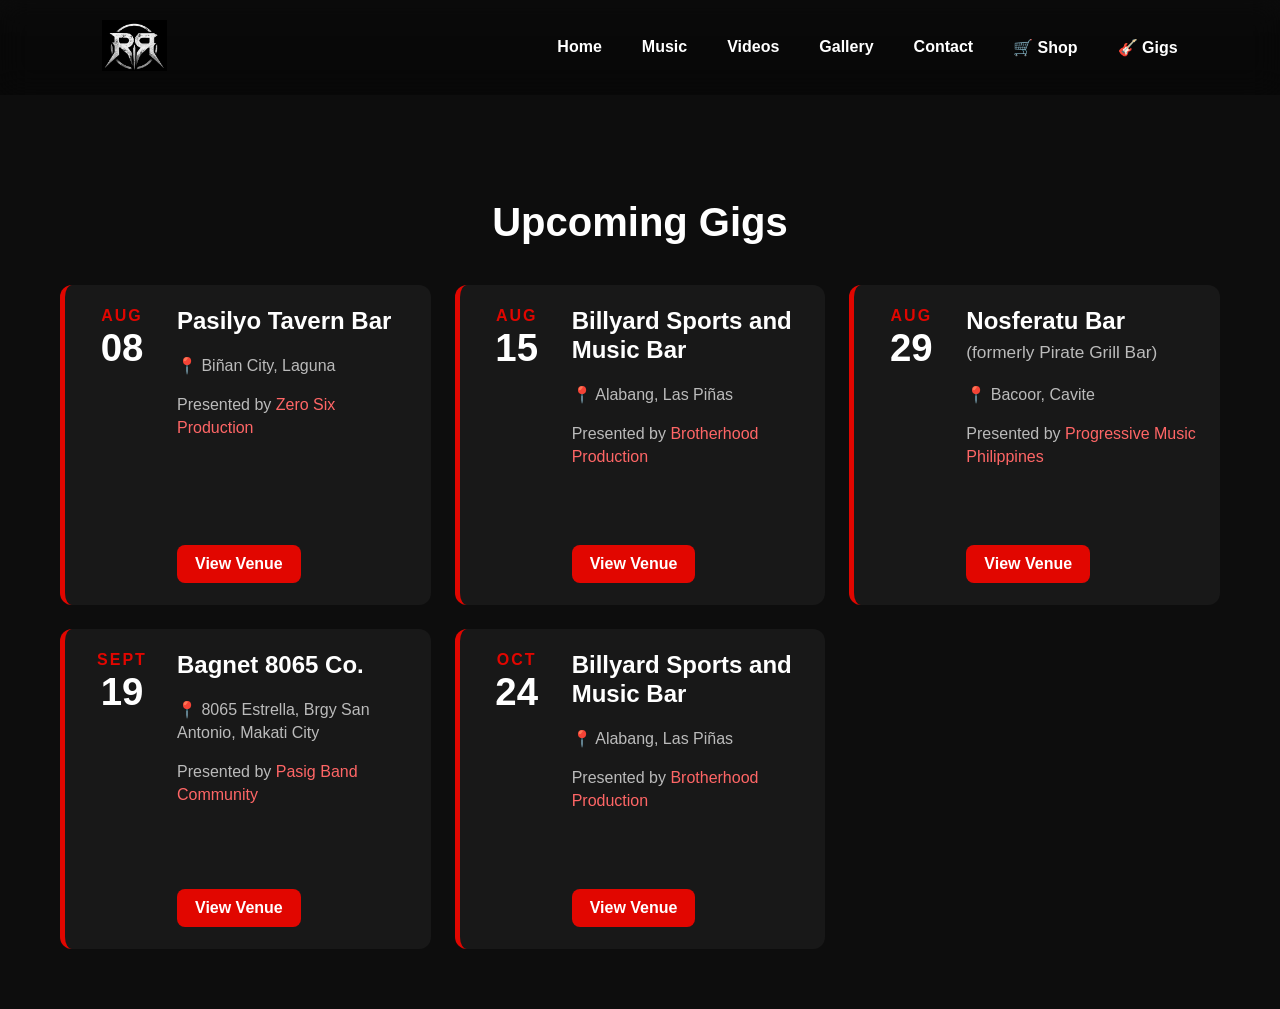
<file: gig.html>
<!DOCTYPE html>
<html lang="en">

<head>
    <meta charset="UTF-8">
    <meta name="viewport" content="width=device-width, initial-scale=1.0">

    <title>ROADRICKS | Gigs</title>

    <meta name="description" content="Upcoming live performances by ROADRICKS">

    <!-- Main website styles -->
    <link rel="stylesheet" href="assets/css/style.css">

    <!-- Gig page styles -->
    <link rel="stylesheet" href="gig.css">

    <!-- Google Fonts -->
    <link rel="preconnect" href="https://fonts.googleapis.com">
    <link rel="preconnect" href="https://fonts.gstatic.com" crossorigin>
    <link href="https://fonts.googleapis.com/css2?family=Bebas+Neue&family=Poppins:wght@300;400;600;700&display=swap" rel="stylesheet">

    <link rel="icon" type="image/png" href="assets/images/logo.png">
</head>

<body>

    <header>
        <nav class="navbar">
            <div class="logo">
                <img src="assets/images/logo.png" alt="ROADRICKS Logo">
            </div>

            <ul>
                <li><a href="index.html">Home</a></li>
                <li><a href="index.html#music">Music</a></li>
                <li><a href="index.html#videos">Videos</a></li>
                <li><a href="index.html#gallery">Gallery</a></li>
                <li><a href="index.html#contact">Contact</a></li>
                <li><a href="Shop.html">🛒 Shop</a></li>
                <li><a href="gig.html">🎸 Gigs</a></li>
            </ul>
        </nav>
    </header>

    <section id="gigs" class="gigs">
        <h2>Upcoming Gigs</h2>

        <div class="gigs-container">

            <!-- AUG 08 -->
            <div class="gig-card">
                <div class="date">
                    <span class="month">AUG</span>
                    <span class="day">08</span>
                </div>

                <div class="details">
                    <h3>Pasilyo Tavern Bar</h3>
                    <p>📍 Biñan City, Laguna</p>
                    <p>Presented by <a href="https://www.facebook.com/zerosixproduction" target="_blank" rel="noopener noreferrer">Zero Six Production</a></p>
                    <a class="venue-btn" href="https://www.facebook.com/profile.php?id=61569631040838" target="_blank" rel="noopener noreferrer">View Venue</a>
                </div>
            </div>

            <!-- AUG 15 -->
            <div class="gig-card">
                <div class="date">
                    <span class="month">AUG</span>
                    <span class="day">15</span>
                </div>

                <div class="details">
                    <h3>Billyard Sports and Music Bar</h3>
                    <p>📍 Alabang, Las Piñas</p>
                    <p>Presented by <a href="https://www.facebook.com/brodprod" target="_blank" rel="noopener noreferrer">Brotherhood Production</a></p>
                    <a class="venue-btn" href="https://www.facebook.com/billyardsportsbar" target="_blank" rel="noopener noreferrer">View Venue</a>
                </div>
            </div>

            <!-- AUG 29 -->
            <div class="gig-card">
                <div class="date">
                    <span class="month">AUG</span>
                    <span class="day">29</span>
                </div>

                <div class="details">
                    <h3>Nosferatu Bar <small>(formerly Pirate Grill Bar)</small></h3>
                    <p>📍 Bacoor, Cavite</p>
                    <p>Presented by <a href="https://www.facebook.com/progressivemusicproduction" target="_blank" rel="noopener noreferrer">Progressive Music Philippines</a></p>
                    <a class="venue-btn" href="https://www.facebook.com/profile.php?id=100063786376237" target="_blank" rel="noopener noreferrer">View Venue</a>
                </div>
            </div>

            <!-- SEPT 19 -->
            <div class="gig-card">
                <div class="date">
                    <span class="month">SEPT</span>
                    <span class="day">19</span>
                </div>

                <div class="details">
                    <h3>Bagnet 8065 Co.</h3>
                    <p>📍 8065 Estrella, Brgy San Antonio, Makati City</p>
                    <p>Presented by <a href="https://www.facebook.com/PasigBandCommunity" target="_blank" rel="noopener noreferrer">Pasig Band Community</a></p>
                    <a class="venue-btn" href="https://www.facebook.com/Bagnet8065" target="_blank" rel="noopener noreferrer">View Venue</a>
                </div>
            </div>

            <!-- OCT 24 -->
            <div class="gig-card">
                <div class="date">
                    <span class="month">OCT</span>
                    <span class="day">24</span>
                </div>

                <div class="details">
                    <h3>Billyard Sports and Music Bar</h3>
                    <p>📍 Alabang, Las Piñas</p>
                    <p>Presented by <a href="https://www.facebook.com/brodprod" target="_blank" rel="noopener noreferrer">Brotherhood Production</a></p>
                    <a class="venue-btn" href="https://www.facebook.com/billyardsportsbar" target="_blank" rel="noopener noreferrer">View Venue</a>
                </div>
            </div>

        </div>
    </section>

</body>
</html>
</file>
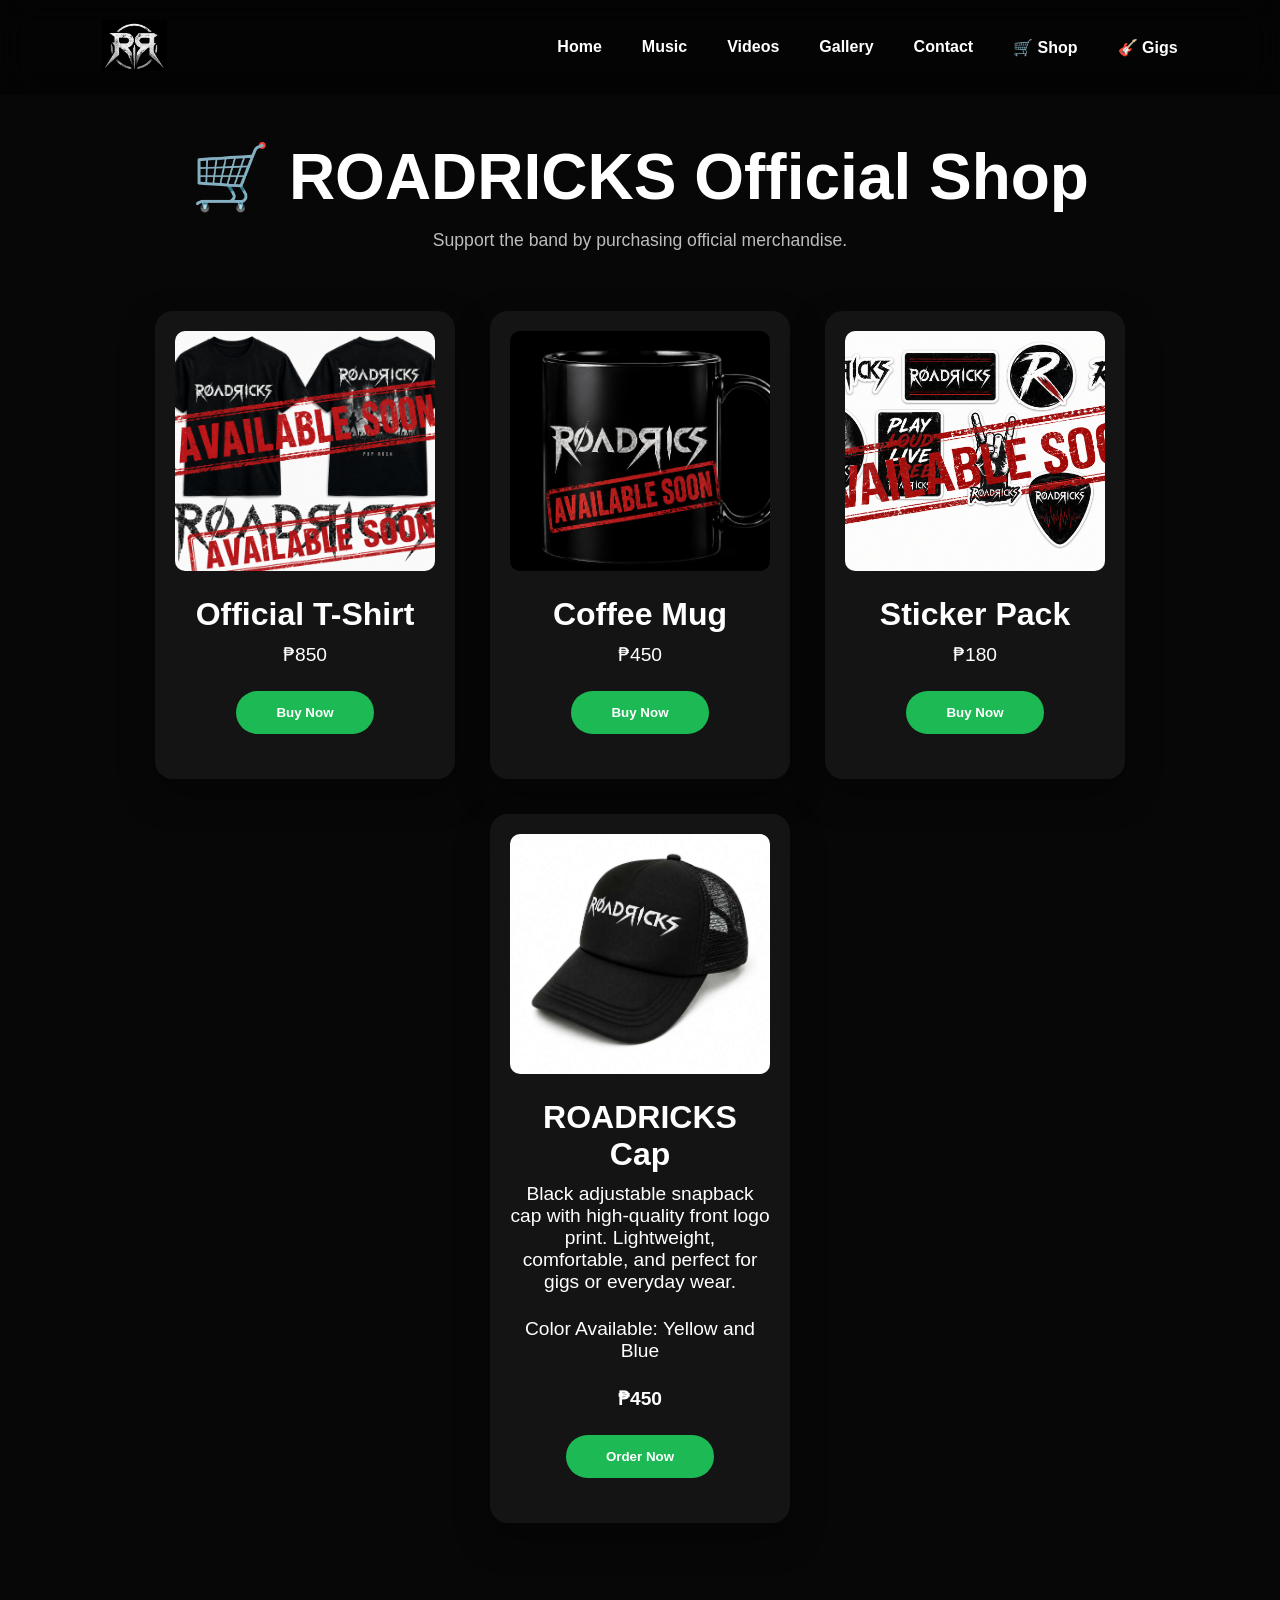
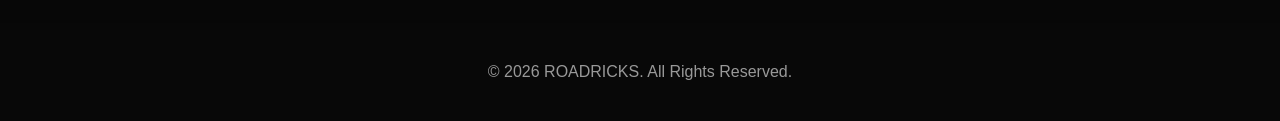
<file: Shop.html>
<!DOCTYPE html>
<html lang="en">
<head>
    <meta charset="UTF-8">
    <meta name="viewport" content="width=device-width, initial-scale=1.0">
    <title>ROADRICKS Shop</title>
    <link rel="stylesheet" href="assets/css/style.css">
</head>
<body>

<header>
    <nav class="navbar">

        <div class="logo">
            <a href="index.html">
                <img src="assets/images/logo.png" alt="ROADRICKS Logo">
            </a>
        
</div>

        <ul>
            <li><a href="index.html">Home</a></li>
            <li><a href="index.html#music">Music</a></li>
            <li><a href="index.html#videos">Videos</a></li>
            <li><a href="index.html#gallery">Gallery</a></li>
            <li><a href="index.html#contact">Contact</a></li>
            <li><a href="Shop.html">🛒 Shop</a></li>
            <li><a href="gig.html">🎸 Gigs</a></li>
        </ul>

    </nav>
</header>

<section class="shop-header">
    <h1>🛒 ROADRICKS Official Shop</h1>
    <p>Support the band by purchasing official merchandise.</p>
</section>

<section class="products">

    <div class="product">
        <img src="images/shirt.jpg" alt="ROADRICKS T-Shirt">
        <h2>Official T-Shirt</h2>
        <p>₱850</p>
        <a href="https://www.facebook.com/TheRoadricks" target="_blank">
            <button>Buy Now</button>
        </a>
    </div>

    <div class="product">
        <img src="images/mug.jpg" alt="ROADRICKS Mug">
        <h2>Coffee Mug</h2>
        <p>₱450</p>
        <a href="https://www.facebook.com/TheRoadricks" target="_blank">
            <button>Buy Now</button>
        </a>
    </div>

    <div class="product">
        <img src="images/sticker.jpg" alt="ROADRICKS Sticker Pack">
        <h2>Sticker Pack</h2>
        <p>₱180</p>
        <a href="https://www.facebook.com/TheRoadricks" target="_blank">
            <button>Buy Now</button>
        </a>
    </div>

<div class="product">
    <img src="images/cap.jpg" alt="ROADRICKS Cap">
    <h2>ROADRICKS Cap</h2>
    <p>Black adjustable snapback cap with high-quality front logo print. Lightweight, comfortable, and perfect for gigs or everyday wear.</p>
    <p>Color Available: Yellow  and Blue</p>
    <p><strong>₱450</strong></p>

    <a href="https://www.facebook.com/TheRoadricks" target="_blank">
        <button>Order Now</button>
    </a>
</div>



</section>


</header>


<footer>
    <p>© 2026 ROADRICKS. All Rights Reserved.</p>
</footer>

</section>

</body>
</html>
</file>
<file: assets/css/style.css>
��/ *   = = = = = = = = = = = = = = = = = = = = = = = = = = = = = = = = = = = = = = = = = = = = = = = = = = = = = =  
       R O A D R I C K S   O F F I C I A L   W E B S I T E  
       V e r s i o n   1 . 0  
 = = = = = = = = = = = = = = = = = = = = = = = = = = = = = = = = = = = = = = = = = = = = = = = = = = = = = =   * /  
  
 : r o o t {  
  
         - - b g : # 0 7 0 7 0 7 ;  
         - - c a r d : # 1 1 1 1 1 1 ;  
         - - s p o t i f y : # 1 D B 9 5 4 ;  
         - - t e x t : # f f f f f f ;  
         - - g r a y : # c c c c c c ;  
  
         - - t r a n s i t i o n : . 3 5 s ;  
  
 }  
  
 / *   R e s e t   * /  
  
 * {  
         m a r g i n : 0 ;  
         p a d d i n g : 0 ;  
         b o x - s i z i n g : b o r d e r - b o x ;  
 }  
  
 h t m l {  
  
         s c r o l l - b e h a v i o r : s m o o t h ;  
  
 }  
  
 b o d y {  
  
         f o n t - f a m i l y : ' P o p p i n s ' , s a n s - s e r i f ;  
  
         b a c k g r o u n d : v a r ( - - b g ) ;  
  
         c o l o r : w h i t e ;  
  
         o v e r f l o w - x : h i d d e n ;  
  
 }  
  
 / *   = = = = = = = = = = = = = = = = =   N A V I G A T I O N   = = = = = = = = = = = = = = = = =   * /  
  
 . n a v b a r {  
  
         p o s i t i o n : f i x e d ;  
  
         w i d t h : 1 0 0 % ;  
  
         t o p : 0 ;  
  
         l e f t : 0 ;  
  
         d i s p l a y : f l e x ;  
  
         j u s t i f y - c o n t e n t : s p a c e - b e t w e e n ;  
  
         a l i g n - i t e m s : c e n t e r ;  
  
         p a d d i n g : 2 0 p x   8 % ;  
  
         z - i n d e x : 9 9 9 ;  
  
         b a c k g r o u n d : r g b a ( 0 , 0 , 0 , . 3 5 ) ;  
  
         b a c k d r o p - f i l t e r : b l u r ( 1 5 p x ) ;  
  
 }  
  
 . l o g o   i m g {  
  
         w i d t h : 6 5 p x ;  
  
         t r a n s i t i o n : . 4 s ;  
  
 }  
  
 . l o g o   i m g : h o v e r {  
  
         t r a n s f o r m : r o t a t e ( - 8 d e g )   s c a l e ( 1 . 0 8 ) ;  
  
 }  
  
 . n a v b a r   u l {  
  
         d i s p l a y : f l e x ;  
  
         l i s t - s t y l e : n o n e ;  
  
         g a p : 4 0 p x ;  
  
 }  
  
 . n a v b a r   a {  
  
         c o l o r : w h i t e ;  
  
         t e x t - d e c o r a t i o n : n o n e ;  
  
         f o n t - w e i g h t : 6 0 0 ;  
  
         t r a n s i t i o n : . 3 s ;  
  
 }  
  
 . n a v b a r   a : h o v e r {  
  
         c o l o r : v a r ( - - s p o t i f y ) ;  
  
 }  
  
 / *   = = = = = = = = = = = = = = = = =   H E R O   = = = = = = = = = = = = = = = = =   * /  
  
 . h e r o {  
  
         p o s i t i o n : r e l a t i v e ;  
  
         h e i g h t : 1 0 0 v h ;  
  
         d i s p l a y : f l e x ;  
  
         j u s t i f y - c o n t e n t : c e n t e r ;  
  
         a l i g n - i t e m s : c e n t e r ;  
  
         t e x t - a l i g n : c e n t e r ;  
  
         o v e r f l o w : h i d d e n ;  
  
 }  
  
 . h e r o - i m a g e {  
  
         p o s i t i o n : a b s o l u t e ;  
         i n s e t : 0 ;  
  
         w i d t h : 1 0 0 % ;  
         h e i g h t : 1 0 0 % ;  
  
         o b j e c t - f i t : c o v e r ;  
         o b j e c t - p o s i t i o n : t o p   c e n t e r ;  
  
         a n i m a t i o n : z o o m H e r o   1 8 s   e a s e - i n - o u t   i n f i n i t e   a l t e r n a t e ;  
  
 }  
  
 / *   = = = = = = = = = = = = = = = = =   A n i m a t i o n s   = = = = = = = = = = = = = = = = =   * /  
  
 @ k e y f r a m e s   z o o m H e r o {  
  
         f r o m {  
                 t r a n s f o r m : s c a l e ( 1 ) ;  
         }  
  
         t o {  
                 t r a n s f o r m : s c a l e ( 1 . 0 8 ) ;  
         }  
  
 }  
  
 . o v e r l a y {  
  
         p o s i t i o n : a b s o l u t e ;  
         i n s e t : 0 ;  
  
         b a c k g r o u n d :  
  
         r a d i a l - g r a d i e n t ( c i r c l e   a t   t o p ,  
         r g b a ( 0 , 1 2 0 , 2 5 5 , . 1 8 ) ,  
         t r a n s p a r e n t   4 5 % ) ,  
  
         l i n e a r - g r a d i e n t (  
         r g b a ( 0 , 0 , 0 , . 3 0 ) ,  
         r g b a ( 0 , 0 , 0 , . 8 2 ) ) ;  
  
         z - i n d e x : 1 ;  
  
 }  
  
 / *   H e r o   C o n t e n t   * /  
  
 . h e r o - c o n t e n t {  
  
         p o s i t i o n : r e l a t i v e ;  
  
         z - i n d e x : 2 ;  
  
         m a x - w i d t h : 9 0 0 p x ;  
  
         p a d d i n g : 2 0 p x ;  
  
 }  
  
 . h e r o - c o n t e n t   h 1 {  
  
         f o n t - f a m i l y : ' B e b a s   N e u e ' , s a n s - s e r i f ;  
  
         f o n t - s i z e : 8 r e m ;  
  
         l e t t e r - s p a c i n g : 8 p x ;  
  
         c o l o r : # f f f f f f ;  
  
         / *   B l a c k   o u t l i n e   * /  
         - w e b k i t - t e x t - s t r o k e : . 7 5 p x   r g b a ( 0 , 0 , 0 , . 8 5 ) ;  
  
         / *   M u l t i - l a y e r   s h a d o w   * /  
         t e x t - s h a d o w :  
                 3 p x   3 p x   0   # 0 0 0 ,  
                 6 p x   6 p x   1 2 p x   r g b a ( 0 , 0 , 0 , . 7 5 ) ,  
                 0   0   2 0 p x   r g b a ( 2 5 5 , 2 5 5 , 2 5 5 , . 1 8 ) ;  
  
 }  
 . h e r o - c o n t e n t   h 2 {  
  
         c o l o r : v a r ( - - s p o t i f y ) ;  
  
         f o n t - w e i g h t : 6 0 0 ;  
  
         m a r g i n - b o t t o m : 2 0 p x ;  
  
 }  
  
 . h e r o - c o n t e n t   p {  
  
         c o l o r : # d d d ;  
  
         f o n t - s i z e : 1 . 2 r e m ;  
  
         m a r g i n - b o t t o m : 4 0 p x ;  
  
 }  
  
 / *   = = = = = = = = = = = = = = = = = = = = = = = = = = =  
       B u t t o n s  
 = = = = = = = = = = = = = = = = = = = = = = = = = = =   * /  
  
 . b u t t o n s {  
  
         d i s p l a y : f l e x ;  
  
         j u s t i f y - c o n t e n t : c e n t e r ;  
  
         a l i g n - i t e m s : c e n t e r ;  
  
         g a p : 2 0 p x ;  
  
         f l e x - w r a p : w r a p ;  
  
         m a r g i n - t o p : 4 0 p x ;  
  
 }  
  
 . b u t t o n s   a {  
  
         d i s p l a y : i n l i n e - f l e x ;  
  
         a l i g n - i t e m s : c e n t e r ;  
  
         j u s t i f y - c o n t e n t : c e n t e r ;  
  
         g a p : 1 0 p x ;  
  
         m i n - w i d t h : 2 2 0 p x ;  
  
         p a d d i n g : 1 6 p x   3 4 p x ;  
  
         b o r d e r - r a d i u s : 5 0 p x ;  
  
         t e x t - d e c o r a t i o n : n o n e ;  
  
         f o n t - s i z e : 1 r e m ;  
  
         f o n t - w e i g h t : 6 0 0 ;  
  
         t r a n s i t i o n : . 3 5 s   e a s e ;  
  
 }  
  
 / *   S p o t i f y   * /  
  
 . s p o t i f y {  
  
         b a c k g r o u n d : # 1 D B 9 5 4 ;  
  
         c o l o r : w h i t e ;  
  
 }  
  
 . s p o t i f y : h o v e r {  
  
         t r a n s f o r m : t r a n s l a t e Y ( - 5 p x ) ;  
  
         b o x - s h a d o w : 0   0   2 5 p x   r g b a ( 2 9 , 1 8 5 , 8 4 , . 5 5 ) ;  
  
 }  
  
  
 / *   A p p l e   M u s i c   * /  
  
 . a p p l e {  
  
         b a c k g r o u n d : # F C 3 C 4 4 ;  
  
         c o l o r : w h i t e ;  
  
 }  
  
 . a p p l e : h o v e r {  
  
         t r a n s f o r m : t r a n s l a t e Y ( - 5 p x ) ;  
  
         b o x - s h a d o w : 0   0   2 5 p x   r g b a ( 2 5 2 , 6 0 , 6 8 , . 5 5 ) ;  
  
 }  
  
  
 / *   Y o u T u b e   * /  
  
 . y o u t u b e {  
  
         b o r d e r : 2 p x   s o l i d   w h i t e ;  
  
         c o l o r : w h i t e ;  
  
         b a c k g r o u n d : t r a n s p a r e n t ;  
  
 }  
  
 . y o u t u b e : h o v e r {  
  
         b a c k g r o u n d : w h i t e ;  
  
         c o l o r : b l a c k ;  
  
         t r a n s f o r m : t r a n s l a t e Y ( - 5 p x ) ;  
  
 }  
  
 / *   S c r o l l   * /  
  
 . s c r o l l {  
  
         m a r g i n - t o p : 7 0 p x ;  
  
         a n i m a t i o n : b o u n c e   2 s   i n f i n i t e ;  
  
         c o l o r : # d d d ;  
  
 }  
  
 / *   = = = = = = = = = = = = = = = = =   S e c t i o n s   = = = = = = = = = = = = = = = = =   * /  
  
 . s e c t i o n {  
  
         p a d d i n g : 1 2 0 p x   1 0 % ;  
  
 }  
  
 . s e c t i o n   h 2 {  
  
         f o n t - f a m i l y : ' B e b a s   N e u e ' ;  
  
         f o n t - s i z e : 3 r e m ;  
  
         m a r g i n - b o t t o m : 1 5 p x ;  
  
 }  
  
 . s e c t i o n   p {  
  
         c o l o r : # b d b d b d ;  
  
 }  
  
 / *   = = = = = = = = = = = = = = = = =   F o o t e r   = = = = = = = = = = = = = = = = =   * /  
  
 f o o t e r {  
  
         t e x t - a l i g n : c e n t e r ;  
  
         p a d d i n g : 4 0 p x ;  
  
         c o l o r : # 9 9 9 ;  
  
 }  
  
 / *   = = = = = = = = = = = = = = = = =   A n i m a t i o n s   = = = = = = = = = = = = = = = = =   * /  
  
 @ k e y f r a m e s   z o o m H e r o {  
  
         f r o m {  
  
                 t r a n s f o r m : s c a l e ( 1 ) ;  
  
         }  
  
         t o {  
  
                 t r a n s f o r m : s c a l e ( 1 . 0 8 ) ;  
  
         }  
  
 }  
  
  
  
 / *   = = = = = = = = = = = = = = = = =   M o b i l e   = = = = = = = = = = = = = = = = =   * /  
  
 @ m e d i a ( m a x - w i d t h : 9 0 0 p x ) {  
  
         . n a v b a r {  
  
                 f l e x - d i r e c t i o n : c o l u m n ;  
  
                 g a p : 2 0 p x ;  
  
         }  
  
         . n a v b a r   u l {  
  
                 g a p : 1 8 p x ;  
  
                 f l e x - w r a p : w r a p ;  
  
                 j u s t i f y - c o n t e n t : c e n t e r ;  
  
         }  
  
         . h e r o - c o n t e n t   h 1 {  
  
                 f o n t - s i z e : 4 r e m ;  
  
         }  
  
         . b u t t o n s {  
  
                 f l e x - d i r e c t i o n : c o l u m n ;  
  
         }  
  
 }  
  
 / *   = = = = = = = = = = = = = = = = = = = = = = = = = = =  
       L a t e s t   R e l e a s e  
 = = = = = = = = = = = = = = = = = = = = = = = = = = =   * /  
  
 . l a t e s t - r e l e a s e {  
  
         d i s p l a y : g r i d ;  
  
         g r i d - t e m p l a t e - c o l u m n s : 3 0 0 p x   1 f r ;  
  
         g a p : 6 0 p x ;  
  
         a l i g n - i t e m s : c e n t e r ;  
  
         p a d d i n g : 1 2 0 p x   1 0 % ;  
  
         b a c k g r o u n d : # 0 c 0 c 0 c ;  
  
 }  
  
 . r e l e a s e - i m a g e   i m g {  
  
         w i d t h : 1 0 0 % ;  
  
         b o r d e r - r a d i u s : 1 8 p x ;  
  
         b o x - s h a d o w : 0   2 0 p x   4 0 p x   r g b a ( 0 , 0 , 0 , . 4 5 ) ;  
  
         t r a n s i t i o n : . 4 s ;  
  
 }  
  
 . r e l e a s e - i m a g e   i m g : h o v e r {  
  
         t r a n s f o r m : s c a l e ( 1 . 0 5 ) ;  
  
 }  
  
 . b a d g e {  
  
         d i s p l a y : i n l i n e - b l o c k ;  
  
         b a c k g r o u n d : # 1 D B 9 5 4 ;  
  
         c o l o r : w h i t e ;  
  
         p a d d i n g : 8 p x   1 6 p x ;  
  
         b o r d e r - r a d i u s : 9 9 9 p x ;  
  
         f o n t - s i z e : . 9 r e m ;  
  
         m a r g i n - b o t t o m : 2 0 p x ;  
  
 }  
  
 . r e l e a s e - i n f o   h 2 {  
  
         f o n t - f a m i l y : ' B e b a s   N e u e ' ;  
  
         f o n t - s i z e : 4 r e m ;  
  
         l e t t e r - s p a c i n g : 2 p x ;  
  
         m a r g i n - b o t t o m : 1 5 p x ;  
  
 }  
  
 . r e l e a s e - i n f o   p {  
  
         c o l o r : # b b b ;  
  
         m a r g i n - b o t t o m : 3 0 p x ;  
  
 }  
  
 . r e l e a s e - b u t t o n s {  
  
         d i s p l a y : f l e x ;  
  
         g a p : 2 0 p x ;  
  
         f l e x - w r a p : w r a p ;  
  
 }  
  
 / *   = = = = = = = = = = = = = = = = = = = = = = = = = = =  
       S p o t i f y   S e c t i o n  
 = = = = = = = = = = = = = = = = = = = = = = = = = = =   * /  
  
 . s p o t i f y - s e c t i o n {  
  
         p a d d i n g : 1 0 0 p x   1 0 % ;  
  
         b a c k g r o u n d : # 1 1 1 ;  
  
         t e x t - a l i g n : c e n t e r ;  
  
 }  
  
 . s p o t i f y - s e c t i o n   h 2 {  
  
         f o n t - f a m i l y : ' B e b a s   N e u e ' , s a n s - s e r i f ;  
  
         f o n t - s i z e : 3 r e m ;  
  
         l e t t e r - s p a c i n g : 2 p x ;  
  
         m a r g i n - b o t t o m : 1 0 p x ;  
  
 }  
  
 . s p o t i f y - s e c t i o n   p {  
  
         c o l o r : # b b b ;  
  
         m a r g i n - b o t t o m : 4 0 p x ;  
  
 }  
  
 . s p o t i f y - s e c t i o n   i f r a m e {  
  
         m a x - w i d t h : 9 0 0 p x ;  
  
         w i d t h : 1 0 0 % ;  
  
         b o r d e r : n o n e ;  
  
         b o x - s h a d o w : 0   2 0 p x   4 0 p x   r g b a ( 0 , 0 , 0 , . 4 ) ;  
  
 }  
  
 / *   F e a t u r e d   V i d e o s   * /  
  
 . v i d e o s - s e c t i o n {  
  
         p a d d i n g : 1 0 0 p x   1 0 % ;  
  
         b a c k g r o u n d : # 0 9 0 9 0 9 ;  
  
 }  
  
 . v i d e o s - s e c t i o n   h 2 {  
  
         t e x t - a l i g n : c e n t e r ;  
  
         f o n t - f a m i l y : ' B e b a s   N e u e ' , s a n s - s e r i f ;  
  
         f o n t - s i z e : 3 r e m ;  
  
         m a r g i n - b o t t o m : 5 0 p x ;  
  
 }  
  
 . v i d e o - g r i d {  
  
         d i s p l a y : g r i d ;  
  
         g r i d - t e m p l a t e - c o l u m n s : r e p e a t ( a u t o - f i t , m i n m a x ( 2 8 0 p x , 1 f r ) ) ;  
  
         g a p : 3 0 p x ;  
  
 }  
  
 . v i d e o - c a r d {  
  
         b a c k g r o u n d : # 1 8 1 8 1 8 ;  
  
         b o r d e r - r a d i u s : 1 8 p x ;  
  
         o v e r f l o w : h i d d e n ;  
  
         t e x t - d e c o r a t i o n : n o n e ;  
  
         c o l o r : w h i t e ;  
  
         t r a n s i t i o n : . 3 5 s ;  
  
 }  
  
 . v i d e o - c a r d   i m g {  
  
         w i d t h : 1 0 0 % ;  
  
         d i s p l a y : b l o c k ;  
  
 }  
  
 . v i d e o - c a r d   h 3 {  
  
         p a d d i n g : 2 0 p x ;  
  
         t e x t - a l i g n : c e n t e r ;  
  
 }  
  
 . v i d e o - c a r d : h o v e r {  
  
         t r a n s f o r m : t r a n s l a t e Y ( - 1 0 p x ) ;  
  
         b o x - s h a d o w : 0   2 0 p x   4 0 p x   r g b a ( 2 9 , 1 8 5 , 8 4 , . 2 5 ) ;  
  
 }  
  
 / *   S c r o l l   A n i m a t i o n   * /  
  
 . h i d d e n {  
  
         o p a c i t y : 0 ;  
  
         t r a n s f o r m : t r a n s l a t e Y ( 6 0 p x ) ;  
  
         t r a n s i t i o n : a l l   . 8 s   e a s e ;  
  
 }  
  
 . s h o w {  
  
         o p a c i t y : 1 ;  
  
         t r a n s f o r m : t r a n s l a t e Y ( 0 ) ;  
  
 }  
  
 / *   = = = = = = = = = = = = = = = = = = = = = = = = = = =  
       A b o u t  
 = = = = = = = = = = = = = = = = = = = = = = = = = = =   * /  
  
 . a b o u t - s e c t i o n {  
  
         d i s p l a y : g r i d ;  
  
         g r i d - t e m p l a t e - c o l u m n s : 1 f r   1 f r ;  
  
         g a p : 6 0 p x ;  
  
         a l i g n - i t e m s : c e n t e r ;  
  
         p a d d i n g : 1 2 0 p x   1 0 % ;  
  
         b a c k g r o u n d : # 0 8 0 8 0 8 ;  
  
 }  
  
 . a b o u t - i m a g e   i m g {  
  
         w i d t h : 1 0 0 % ;  
  
         b o r d e r - r a d i u s : 2 0 p x ;  
  
         b o x - s h a d o w : 0   2 0 p x   5 0 p x   r g b a ( 0 , 0 , 0 , . 5 ) ;  
  
 }  
  
 . a b o u t - c o n t e n t   h 2 {  
  
         f o n t - f a m i l y : ' B e b a s   N e u e ' ;  
  
         f o n t - s i z e : 4 r e m ;  
  
         m a r g i n : 2 0 p x   0 ;  
  
 }  
  
 . a b o u t - c o n t e n t   p {  
  
         c o l o r : # b b b ;  
  
         l i n e - h e i g h t : 1 . 8 ;  
  
         m a r g i n - b o t t o m : 2 0 p x ;  
  
 }  
  
 @ m e d i a ( m a x - w i d t h : 9 0 0 p x ) {  
  
         . a b o u t - s e c t i o n {  
  
                 g r i d - t e m p l a t e - c o l u m n s : 1 f r ;  
  
         }  
  
 }  
  
 . f a d e - s e c t i o n {  
         o p a c i t y : 0 ;  
         t r a n s f o r m : t r a n s l a t e Y ( 4 0 p x ) ;  
         t r a n s i t i o n : . 8 s   e a s e ;  
 }  
  
 . f a d e - s e c t i o n . v i s i b l e {  
         o p a c i t y : 1 ;  
         t r a n s f o r m : t r a n s l a t e Y ( 0 ) ;  
 }  
  
 n a v . n a v - s c r o l l e d {  
         b a c k g r o u n d : r g b a ( 0 , 0 , 0 , . 9 2 ) ;  
         b a c k d r o p - f i l t e r : b l u r ( 1 2 p x ) ;  
         t r a n s i t i o n : . 3 s ;  
 }  
  
 n a v   a . a c t i v e {  
         c o l o r : # 1 D B 9 5 4 ;  
 }  
  
 # b a c k T o T o p {  
         p o s i t i o n : f i x e d ;  
         r i g h t : 2 5 p x ;  
         b o t t o m : 2 5 p x ;  
         w i d t h : 5 0 p x ;  
         h e i g h t : 5 0 p x ;  
         b o r d e r : n o n e ;  
         b o r d e r - r a d i u s : 5 0 % ;  
         b a c k g r o u n d : # 1 D B 9 5 4 ;  
         c o l o r : w h i t e ;  
         c u r s o r : p o i n t e r ;  
         f o n t - s i z e : 1 8 p x ;  
         b o x - s h a d o w : 0   0   1 5 p x   r g b a ( 0 , 0 , 0 , . 4 ) ;  
 }  
  
 / *   = = = = = = = = = = = = = = = = = = = = = = = = = = =  
       M e e t   t h e   B a n d  
 = = = = = = = = = = = = = = = = = = = = = = = = = = =   * /  
  
 . m e m b e r s - s e c t i o n {  
         p a d d i n g : 1 2 0 p x   1 0 % ;  
         b a c k g r o u n d : # 0 b 0 b 0 b ;  
 }  
  
 . m e m b e r s - s e c t i o n   h 2 {  
         t e x t - a l i g n : c e n t e r ;  
         f o n t - f a m i l y : ' B e b a s   N e u e ' , s a n s - s e r i f ;  
         f o n t - s i z e : 3 . 5 r e m ;  
         m a r g i n - b o t t o m : 6 0 p x ;  
 }  
  
 . m e m b e r s - g r i d {  
         d i s p l a y : g r i d ;  
         g r i d - t e m p l a t e - c o l u m n s : r e p e a t ( a u t o - f i t , m i n m a x ( 2 6 0 p x , 1 f r ) ) ;  
         g a p : 3 5 p x ;  
 }  
  
 . m e m b e r - c a r d {  
         b a c k g r o u n d : # 1 4 1 4 1 4 ;  
         b o r d e r - r a d i u s : 1 8 p x ;  
         o v e r f l o w : h i d d e n ;  
         t r a n s i t i o n : . 3 5 s ;  
         b o x - s h a d o w : 0   1 0 p x   3 0 p x   r g b a ( 0 , 0 , 0 , . 3 5 ) ;  
 }  
  
 . m e m b e r - c a r d : h o v e r {  
         t r a n s f o r m : t r a n s l a t e Y ( - 1 0 p x ) ;  
         b o x - s h a d o w : 0   2 0 p x   4 0 p x   r g b a ( 2 9 , 1 8 5 , 8 4 , . 2 5 ) ;  
 }  
  
 . m e m b e r - c a r d   i m g {  
         w i d t h : 1 0 0 % ;  
         a s p e c t - r a t i o : 3   /   4 ;  
         o b j e c t - f i t : c o v e r ;  
         o b j e c t - p o s i t i o n : c e n t e r ;  
         d i s p l a y : b l o c k ;  
 }  
  
 . m e m b e r - i n f o {  
         p a d d i n g : 2 0 p x ;  
         t e x t - a l i g n : c e n t e r ;  
 }  
  
 . m e m b e r - i n f o   h 3 {  
         f o n t - f a m i l y : ' B e b a s   N e u e ' , s a n s - s e r i f ;  
         f o n t - s i z e : 2 r e m ;  
         l e t t e r - s p a c i n g : 1 p x ;  
         m a r g i n - b o t t o m : 8 p x ;  
 }  
  
 . m e m b e r - i n f o   p {  
         c o l o r : # 1 D B 9 5 4 ;  
         f o n t - w e i g h t : 6 0 0 ;  
         m a r g i n : 0 ;  
 }  
  
 / *   = = = = = = = = = = = = = = = = = = = = = = = = = = =  
       M e e t   t h e   B a n d  
 = = = = = = = = = = = = = = = = = = = = = = = = = = =   * /  
  
 . m e m b e r s {  
  
         d i s p l a y : g r i d ;  
  
         g r i d - t e m p l a t e - c o l u m n s : r e p e a t ( a u t o - f i t , m i n m a x ( 2 5 0 p x , 1 f r ) ) ;  
  
         g a p : 3 5 p x ;  
  
         m a r g i n - t o p : 5 0 p x ;  
  
 }  
  
 . m e m b e r {  
  
         b a c k g r o u n d : # 1 5 1 5 1 5 ;  
  
         b o r d e r - r a d i u s : 1 8 p x ;  
  
         o v e r f l o w : h i d d e n ;  
  
         t e x t - a l i g n : c e n t e r ;  
  
         t r a n s i t i o n : . 3 5 s ;  
  
         b o x - s h a d o w : 0   1 5 p x   3 5 p x   r g b a ( 0 , 0 , 0 , . 3 5 ) ;  
  
 }  
  
 . m e m b e r : h o v e r {  
  
         t r a n s f o r m : t r a n s l a t e Y ( - 1 0 p x ) ;  
  
         b o x - s h a d o w : 0   2 0 p x   4 5 p x   r g b a ( 2 9 , 1 8 5 , 8 4 , . 2 5 ) ;  
  
 }  
  
 . m e m b e r   i m g {  
  
         w i d t h : 1 0 0 % ;  
  
         h e i g h t : 3 6 0 p x ;  
  
         o b j e c t - f i t : c o v e r ;  
  
         o b j e c t - p o s i t i o n : c e n t e r ;  
  
         d i s p l a y : b l o c k ;  
  
 }  
  
 . m e m b e r   h 3 {  
  
         m a r g i n - t o p : 2 0 p x ;  
  
         f o n t - f a m i l y : ' B e b a s   N e u e ' , s a n s - s e r i f ;  
  
         f o n t - s i z e : 2 r e m ;  
  
         l e t t e r - s p a c i n g : 1 p x ;  
  
 }  
  
 . m e m b e r   p {  
  
         c o l o r : # 1 D B 9 5 4 ;  
  
         m a r g i n : 1 0 p x   0   2 5 p x ;  
  
         f o n t - w e i g h t : 6 0 0 ;  
  
 }  
  
 / *   = = = = = = = = = = = = = = = = = = = = = = = = = = =  
       B o o k i n g  
 = = = = = = = = = = = = = = = = = = = = = = = = = = =   * /  
  
 . b o o k i n g - s e c t i o n {  
  
         p a d d i n g : 1 2 0 p x   1 0 % ;  
  
         b a c k g r o u n d : # 0 8 0 8 0 8 ;  
  
 }  
  
 . b o o k i n g - c o n t e n t {  
  
         m a x - w i d t h : 9 0 0 p x ;  
  
         m a r g i n : a u t o ;  
  
 }  
  
 . b o o k i n g - t a g {  
  
         d i s p l a y : i n l i n e - b l o c k ;  
  
         b a c k g r o u n d : # 1 D B 9 5 4 ;  
  
         p a d d i n g : 8 p x   1 8 p x ;  
  
         b o r d e r - r a d i u s : 9 9 9 p x ;  
  
         m a r g i n - b o t t o m : 2 0 p x ;  
  
         f o n t - w e i g h t : 6 0 0 ;  
  
 }  
  
 . b o o k i n g - s e c t i o n   h 2 {  
  
         f o n t - f a m i l y : ' B e b a s   N e u e ' , s a n s - s e r i f ;  
  
         f o n t - s i z e : 4 r e m ;  
  
         m a r g i n - b o t t o m : 2 0 p x ;  
  
 }  
  
 . b o o k i n g - s e c t i o n   p {  
  
         c o l o r : # b d b d b d ;  
  
         l i n e - h e i g h t : 1 . 8 ;  
  
         m a r g i n - b o t t o m : 4 0 p x ;  
  
 }  
  
 . b o o k i n g - l i s t {  
  
         d i s p l a y : g r i d ;  
  
         g a p : 1 8 p x ;  
  
         m a r g i n - b o t t o m : 4 0 p x ;  
  
 }  
  
 . b o o k i n g - i t e m {  
  
         b a c k g r o u n d : # 1 4 1 4 1 4 ;  
  
         p a d d i n g : 1 8 p x   2 2 p x ;  
  
         b o r d e r - l e f t : 4 p x   s o l i d   # 1 D B 9 5 4 ;  
  
         b o r d e r - r a d i u s : 1 0 p x ;  
  
 }  
  
 . b o o k i n g - i t e m   s t r o n g {  
  
         d i s p l a y : b l o c k ;  
  
         m a r g i n - b o t t o m : 8 p x ;  
  
 }  
  
 . b o o k i n g - i t e m   a {  
  
         c o l o r : # f f f f f f ;  
  
         t e x t - d e c o r a t i o n : n o n e ;  
  
 }  
  
 . b o o k i n g - i t e m   a : h o v e r {  
  
         c o l o r : # 1 D B 9 5 4 ;  
  
 }  
  
 . b o o k i n g - b u t t o n s {  
  
         d i s p l a y : f l e x ;  
  
         g a p : 2 0 p x ;  
  
         f l e x - w r a p : w r a p ;  
  
 }  
 . a p p l e {  
  
         b a c k g r o u n d : # f f f f f f ;  
  
         c o l o r : # 0 0 0 0 0 0 ;  
  
         b o r d e r : 2 p x   s o l i d   # f f f f f f ;  
  
 }  
  
 . a p p l e : h o v e r {  
  
         b a c k g r o u n d : # d 9 d 9 d 9 ;  
  
         t r a n s f o r m : t r a n s l a t e Y ( - 3 p x ) ;  
  
 }  
  
 . p r o d u c t s {  
         d i s p l a y : f l e x ;  
         g a p : 3 0 p x ;  
         f l e x - w r a p : w r a p ;  
         j u s t i f y - c o n t e n t : c e n t e r ;  
         p a d d i n g : 4 0 p x ;  
 }  
  
 . p r o d u c t {  
         w i d t h : 2 6 0 p x ;  
         b a c k g r o u n d : # 2 2 2 ;  
         c o l o r : w h i t e ;  
         b o r d e r - r a d i u s : 1 5 p x ;  
         o v e r f l o w : h i d d e n ;  
         t e x t - a l i g n : c e n t e r ;  
         p a d d i n g : 2 0 p x ;  
 }  
  
 . p r o d u c t   i m g {  
         w i d t h : 1 0 0 % ;  
         b o r d e r - r a d i u s : 1 0 p x ;  
 }  
  
 b u t t o n {  
         b a c k g r o u n d : # f f 4 b 2 b ;  
         c o l o r : w h i t e ;  
         b o r d e r : n o n e ;  
         p a d d i n g : 1 2 p x   2 5 p x ;  
         b o r d e r - r a d i u s : 8 p x ;  
         c u r s o r : p o i n t e r ;  
 }  
  
 b u t t o n : h o v e r {  
         b a c k g r o u n d : # f f 6 6 3 3 ;  
 }  
  
 / *   = = = = = = = = = = = = = = = = = = = = = = = = = = = = = = = = = = =  
       S H O P   P A G E  
 = = = = = = = = = = = = = = = = = = = = = = = = = = = = = = = = = = =   * /  
  
 . s h o p - h e a d e r {  
         p a d d i n g : 1 4 0 p x   1 0 %   6 0 p x ;  
         t e x t - a l i g n : c e n t e r ;  
 }  
  
 . s h o p - h e a d e r   h 1 {  
         f o n t - f a m i l y : ' B e b a s   N e u e ' , s a n s - s e r i f ;  
         f o n t - s i z e : 4 r e m ;  
         m a r g i n - b o t t o m : 1 5 p x ;  
 }  
  
 . s h o p - h e a d e r   p {  
         c o l o r : # b d b d b d ;  
         f o n t - s i z e : 1 . 1 r e m ;  
 }  
  
 . p r o d u c t s {  
         d i s p l a y : f l e x ;  
         j u s t i f y - c o n t e n t : c e n t e r ;  
         g a p : 3 5 p x ;  
         f l e x - w r a p : w r a p ;  
         p a d d i n g : 0   1 0 %   1 0 0 p x ;  
 }  
  
 . p r o d u c t {  
         w i d t h : 3 0 0 p x ;  
         b a c k g r o u n d : # 1 4 1 4 1 4 ;  
         b o r d e r - r a d i u s : 1 8 p x ;  
         o v e r f l o w : h i d d e n ;  
         t e x t - a l i g n : c e n t e r ;  
         t r a n s i t i o n : . 3 5 s ;  
         b o x - s h a d o w : 0   1 5 p x   3 5 p x   r g b a ( 0 , 0 , 0 , . 3 5 ) ;  
 }  
  
 . p r o d u c t : h o v e r {  
         t r a n s f o r m : t r a n s l a t e Y ( - 1 0 p x ) ;  
         b o x - s h a d o w : 0   2 0 p x   4 0 p x   r g b a ( 2 9 , 1 8 5 , 8 4 , . 2 5 ) ;  
 }  
  
 . p r o d u c t   i m g {  
         w i d t h : 1 0 0 % ;  
         h e i g h t : 2 4 0 p x ;  
         o b j e c t - f i t : c o v e r ;  
         d i s p l a y : b l o c k ;  
 }  
  
 . p r o d u c t   h 2 {  
         m a r g i n : 2 5 p x   0   1 0 p x ;  
         f o n t - f a m i l y : ' B e b a s   N e u e ' , s a n s - s e r i f ;  
         f o n t - s i z e : 2 r e m ;  
 }  
  
 . p r o d u c t   p {  
         c o l o r : # f f f f f f ;  
         m a r g i n - b o t t o m : 2 5 p x ;  
         f o n t - s i z e : 1 . 2 r e m ;  
 }  
  
 . p r o d u c t   a {  
         t e x t - d e c o r a t i o n : n o n e ;  
 }  
  
 . p r o d u c t   b u t t o n {  
         m a r g i n - b o t t o m : 2 5 p x ;  
         b a c k g r o u n d : # 1 D B 9 5 4 ;  
         c o l o r : w h i t e ;  
         b o r d e r : n o n e ;  
         p a d d i n g : 1 4 p x   4 0 p x ;  
         b o r d e r - r a d i u s : 9 9 9 p x ;  
         f o n t - w e i g h t : 6 0 0 ;  
         c u r s o r : p o i n t e r ;  
         t r a n s i t i o n : . 3 s ;  
 }  
  
 . p r o d u c t   b u t t o n : h o v e r {  
         t r a n s f o r m : t r a n s l a t e Y ( - 4 p x ) ;  
         b o x - s h a d o w : 0   0   2 0 p x   r g b a ( 2 9 , 1 8 5 , 8 4 , . 4 ) ;  
 }  
  
 f o o t e r {  
         b a c k g r o u n d : # 0 8 0 8 0 8 ;  
 }  
  
 . v i d e o s - s e c t i o n {  
         p a d d i n g : 8 0 p x   1 0 % ;  
         t e x t - a l i g n : c e n t e r ;  
 }  
  
 . v i d e o s - s e c t i o n   h 2 {  
         m a r g i n - b o t t o m : 1 0 p x ;  
 }  
  
 . v i d e o s - s e c t i o n   p {  
         m a r g i n - b o t t o m : 4 0 p x ;  
 }  
  
 . f e a t u r e d - v i d e o   i f r a m e {  
         w i d t h : 1 0 0 % ;  
         m a x - w i d t h : 9 0 0 p x ;  
         a s p e c t - r a t i o : 1 6 / 9 ;  
         b o r d e r : n o n e ;  
         b o r d e r - r a d i u s : 1 2 p x ;  
 }  
  
 . v i d e o - g r i d {  
         m a r g i n - t o p : 4 0 p x ;  
         d i s p l a y : g r i d ;  
         g r i d - t e m p l a t e - c o l u m n s : r e p e a t ( a u t o - f i t , m i n m a x ( 3 2 0 p x , 1 f r ) ) ;  
         g a p : 2 0 p x ;  
 }  
  
 . v i d e o - g r i d   i f r a m e {  
         w i d t h : 1 0 0 % ;  
         a s p e c t - r a t i o : 1 6 / 9 ;  
         b o r d e r : n o n e ;  
         b o r d e r - r a d i u s : 1 2 p x ;  
 }  
  
 . y o u t u b e - b t n {  
         d i s p l a y : i n l i n e - b l o c k ;  
         m a r g i n - t o p : 4 0 p x ;  
         p a d d i n g : 1 5 p x   3 0 p x ;  
         b o r d e r - r a d i u s : 3 0 p x ;  
         t e x t - d e c o r a t i o n : n o n e ;  
         f o n t - w e i g h t : b o l d ;  
 }  
  
 
</file>
<file: gig.css>
body {
    margin: 0;
    font-family: Arial, Helvetica, sans-serif;
    background: #0d0d0d;
    color: #fff;
}

.gigs {
    max-width: 1200px;
    margin: 180px auto 60px;
    padding: 0 20px;
}

.gigs h2 {
    text-align: center;
    font-size: 2.5rem;
    margin: 0 0 40px;
    color: #fff;
}

.gigs-container {
    display: grid;
    grid-template-columns: repeat(3, minmax(0, 1fr));
    gap: 24px;
    align-items: stretch;
}

.gig-card {
    display: flex;
    gap: 20px;
    align-items: flex-start;
    background: #181818;
    border-left: 5px solid #e10600;
    border-radius: 12px;
    padding: 22px;
    min-height: 320px;
    box-sizing: border-box;
    transition: transform 0.3s, box-shadow 0.3s;
}

.gig-card:hover {
    transform: translateY(-4px);
    box-shadow: 0 10px 30px rgba(225, 6, 0, 0.35);
}

.date {
    width: 70px;
    min-width: 70px;
    text-align: center;
}

.month {
    display: block;
    color: #e10600;
    font-weight: bold;
    letter-spacing: 2px;
}

.day {
    display: block;
    font-size: 2.4rem;
    font-weight: bold;
    color: #fff;
    line-height: 1;
    margin-top: 4px;
}

.details {
    display: flex;
    flex-direction: column;
    flex: 1;
    min-width: 0;
    height: 100%;
}

.details h3 {
    margin: 0 0 10px;
    font-size: 1.5rem;
    line-height: 1.2;
}

.details h3 small {
    font-size: 0.72em;
    font-weight: normal;
    color: #bbb;
}

.details p {
    color: #bbb;
    margin: 8px 0;
    line-height: 1.45;
}

.details a:not(.venue-btn) {
    color: #ff6666;
    text-decoration: none;
}

.details a:not(.venue-btn):hover {
    text-decoration: underline;
}

.venue-btn {
    display: inline-block;
    align-self: flex-start;
    margin-top: auto;
    padding: 10px 18px;
    background: #e10600;
    color: #fff !important;
    border-radius: 8px;
    text-decoration: none;
    font-weight: bold;
}

.venue-btn:hover {
    background: #ff2d2d;
}

header img {
    width: 180px;
    height: auto;
}

header {
    display: flex;
    align-items: center;
    justify-content: space-between;
    padding: 10px 30px;
    background: #111;
}

nav ul {
    display: flex;
    align-items: center;
    gap: 30px;
    list-style: none;
    margin: 0;
    padding: 0;
}

nav ul li a {
    color: white;
    text-decoration: none;
    font-weight: bold;
}

nav ul li a:hover {
    color: #e10600;
}

.logo {
    width: 120px;
    height: auto;
}

@media (max-width: 1000px) {
    .gigs-container {
        grid-template-columns: repeat(2, minmax(0, 1fr));
    }
}

@media (max-width: 700px) {
    .gigs {
        margin-top: 120px;
    }

    .gigs-container {
        grid-template-columns: 1fr;
    }

    .gig-card {
        min-height: 0;
    }

    nav ul {
        gap: 15px;
        flex-wrap: wrap;
        justify-content: flex-end;
    }
}
</file>
